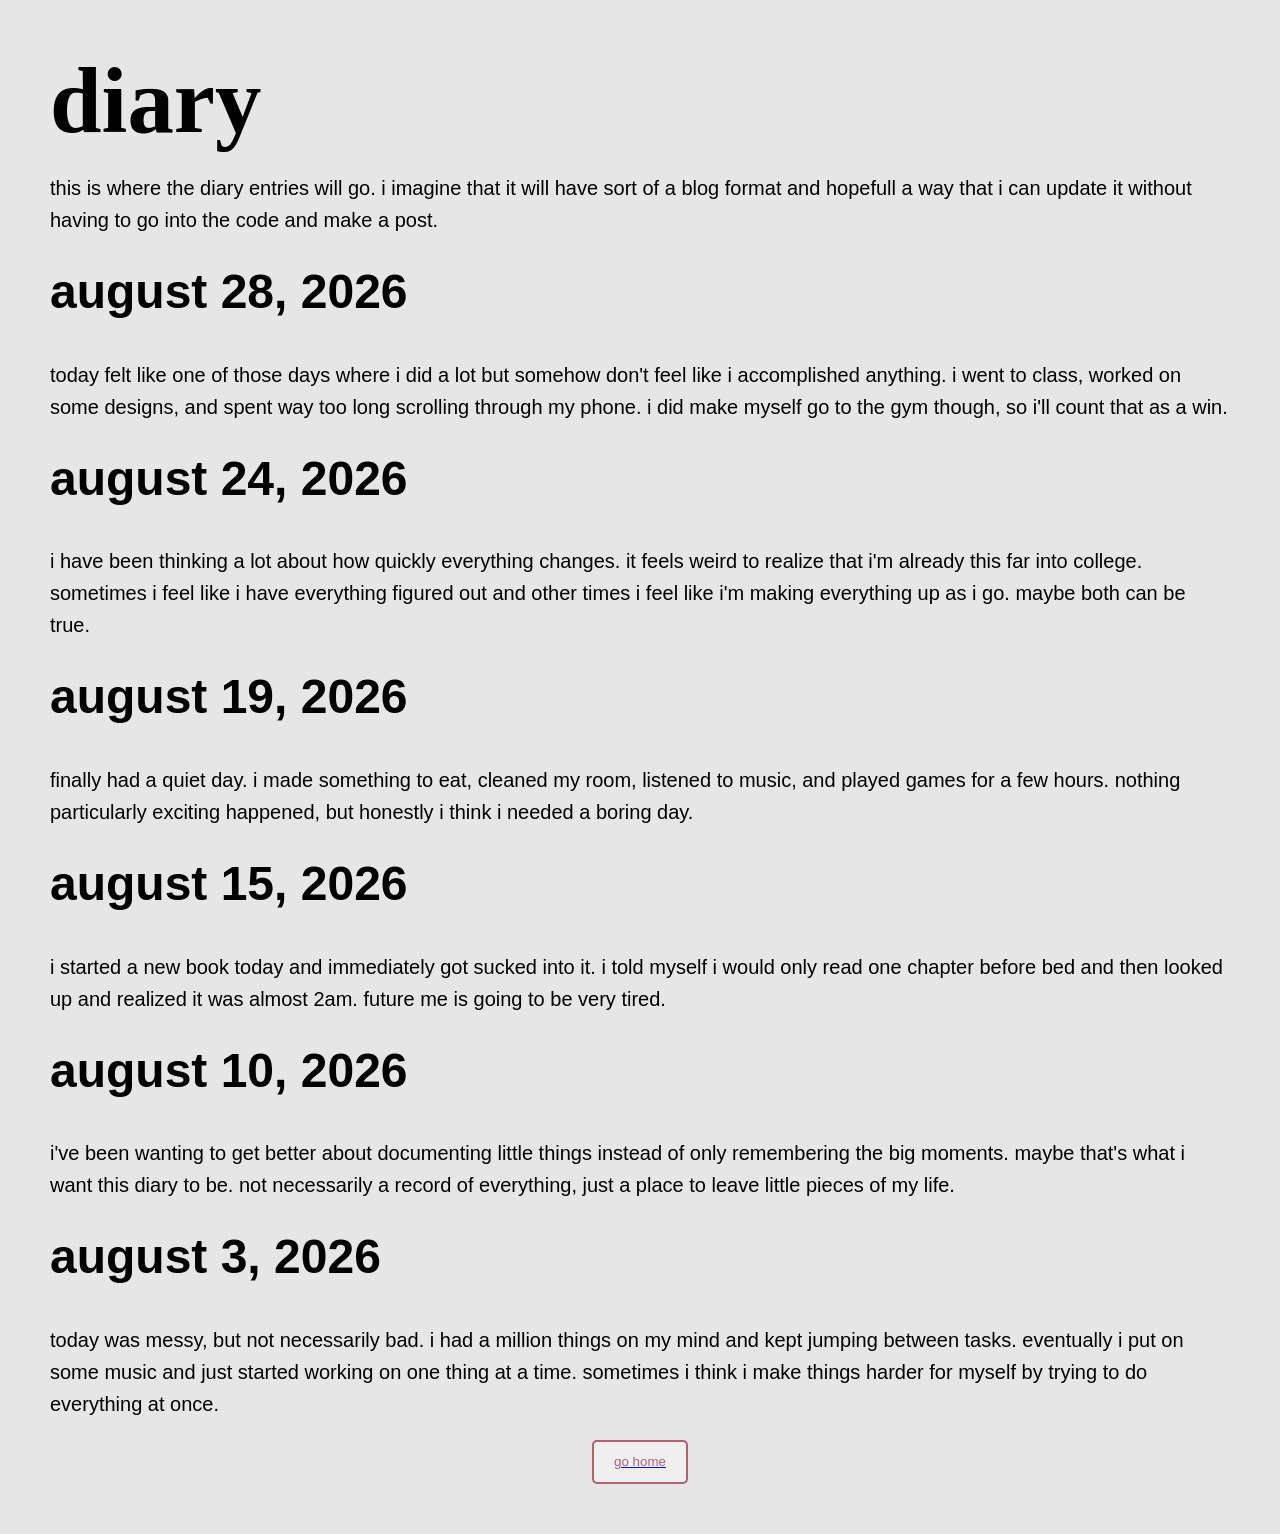
<file: diary.html>
<!DOCTYPE html>
<html lang="en">
<head>
    <meta charset="UTF-8">
    <meta name="viewport" content="width=device-width, initial-scale=1.0">
    <title>diary</title>
    <link rel="stylesheet" href="./css/style.css">
</head>
<body>
    <main>
    <h1>diary</h1>
    <p>this is where the diary entries will go. i imagine that it will have sort of a blog
        format and hopefull a way that i can update it without having to go into the code and
        make a post.
    </p>
<article>
    <h2>august 28, 2026</h2>
    <p>
        today felt like one of those days where i did a lot but somehow don't feel
        like i accomplished anything. i went to class, worked on some designs, and
        spent way too long scrolling through my phone. i did make myself go to the
        gym though, so i'll count that as a win.
    </p>
</article>

<article>
    <h2>august 24, 2026</h2>
    <p>
        i have been thinking a lot about how quickly everything changes. it feels
        weird to realize that i'm already this far into college. sometimes i feel
        like i have everything figured out and other times i feel like i'm making
        everything up as i go. maybe both can be true.
    </p>
</article>

<article>
    <h2>august 19, 2026</h2>
    <p>
        finally had a quiet day. i made something to eat, cleaned my room, listened
        to music, and played games for a few hours. nothing particularly exciting
        happened, but honestly i think i needed a boring day.
    </p>
</article>

<article>
    <h2>august 15, 2026</h2>
    <p>
        i started a new book today and immediately got sucked into it. i told myself
        i would only read one chapter before bed and then looked up and realized it
        was almost 2am. future me is going to be very tired.
    </p>
</article>

<article>
    <h2>august 10, 2026</h2>
    <p>
        i've been wanting to get better about documenting little things instead of
        only remembering the big moments. maybe that's what i want this diary to be.
        not necessarily a record of everything, just a place to leave little pieces
        of my life.
    </p>
</article>

<article>
    <h2>august 3, 2026</h2>
    <p>
        today was messy, but not necessarily bad. i had a million things on my mind
        and kept jumping between tasks. eventually i put on some music and just
        started working on one thing at a time. sometimes i think i make things
        harder for myself by trying to do everything at once.
    </p>
</article>
</main>

<a href="index.html"><button> go home</button></a>
</body>
</html>
</file>
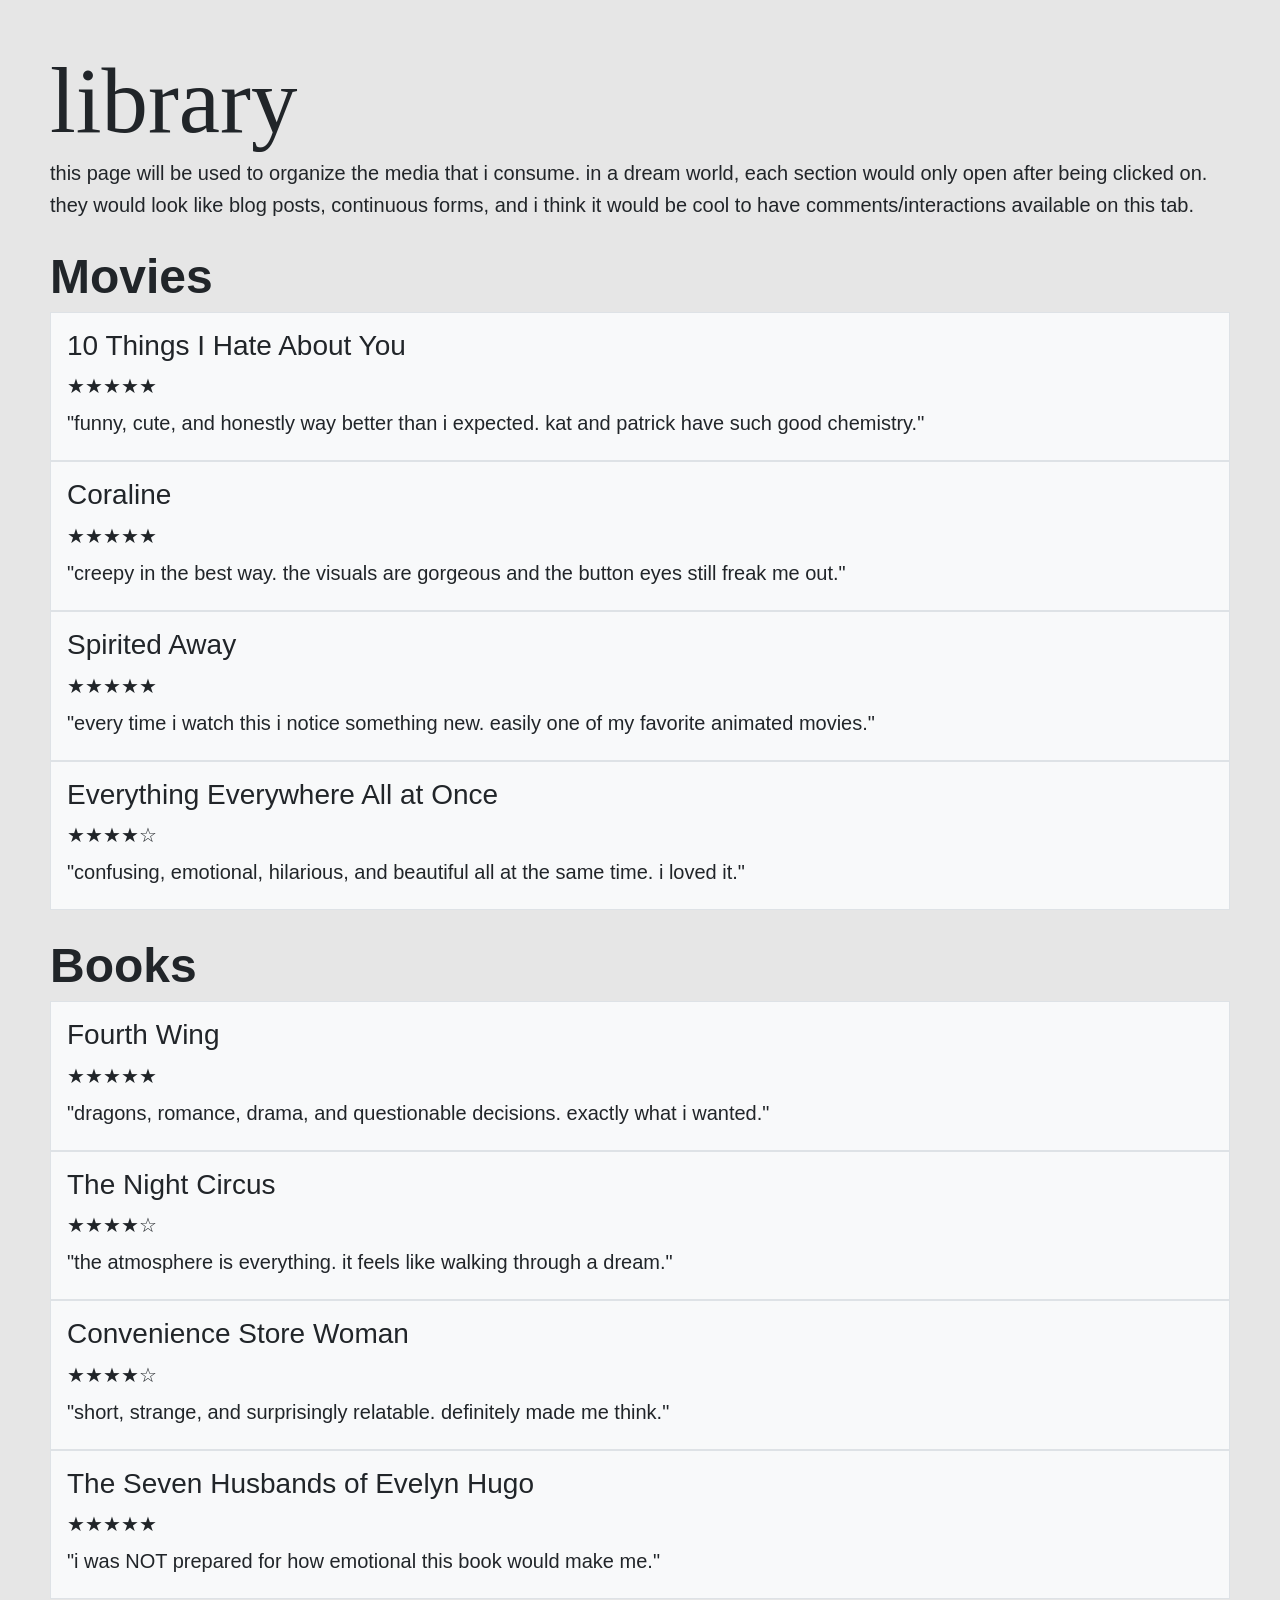
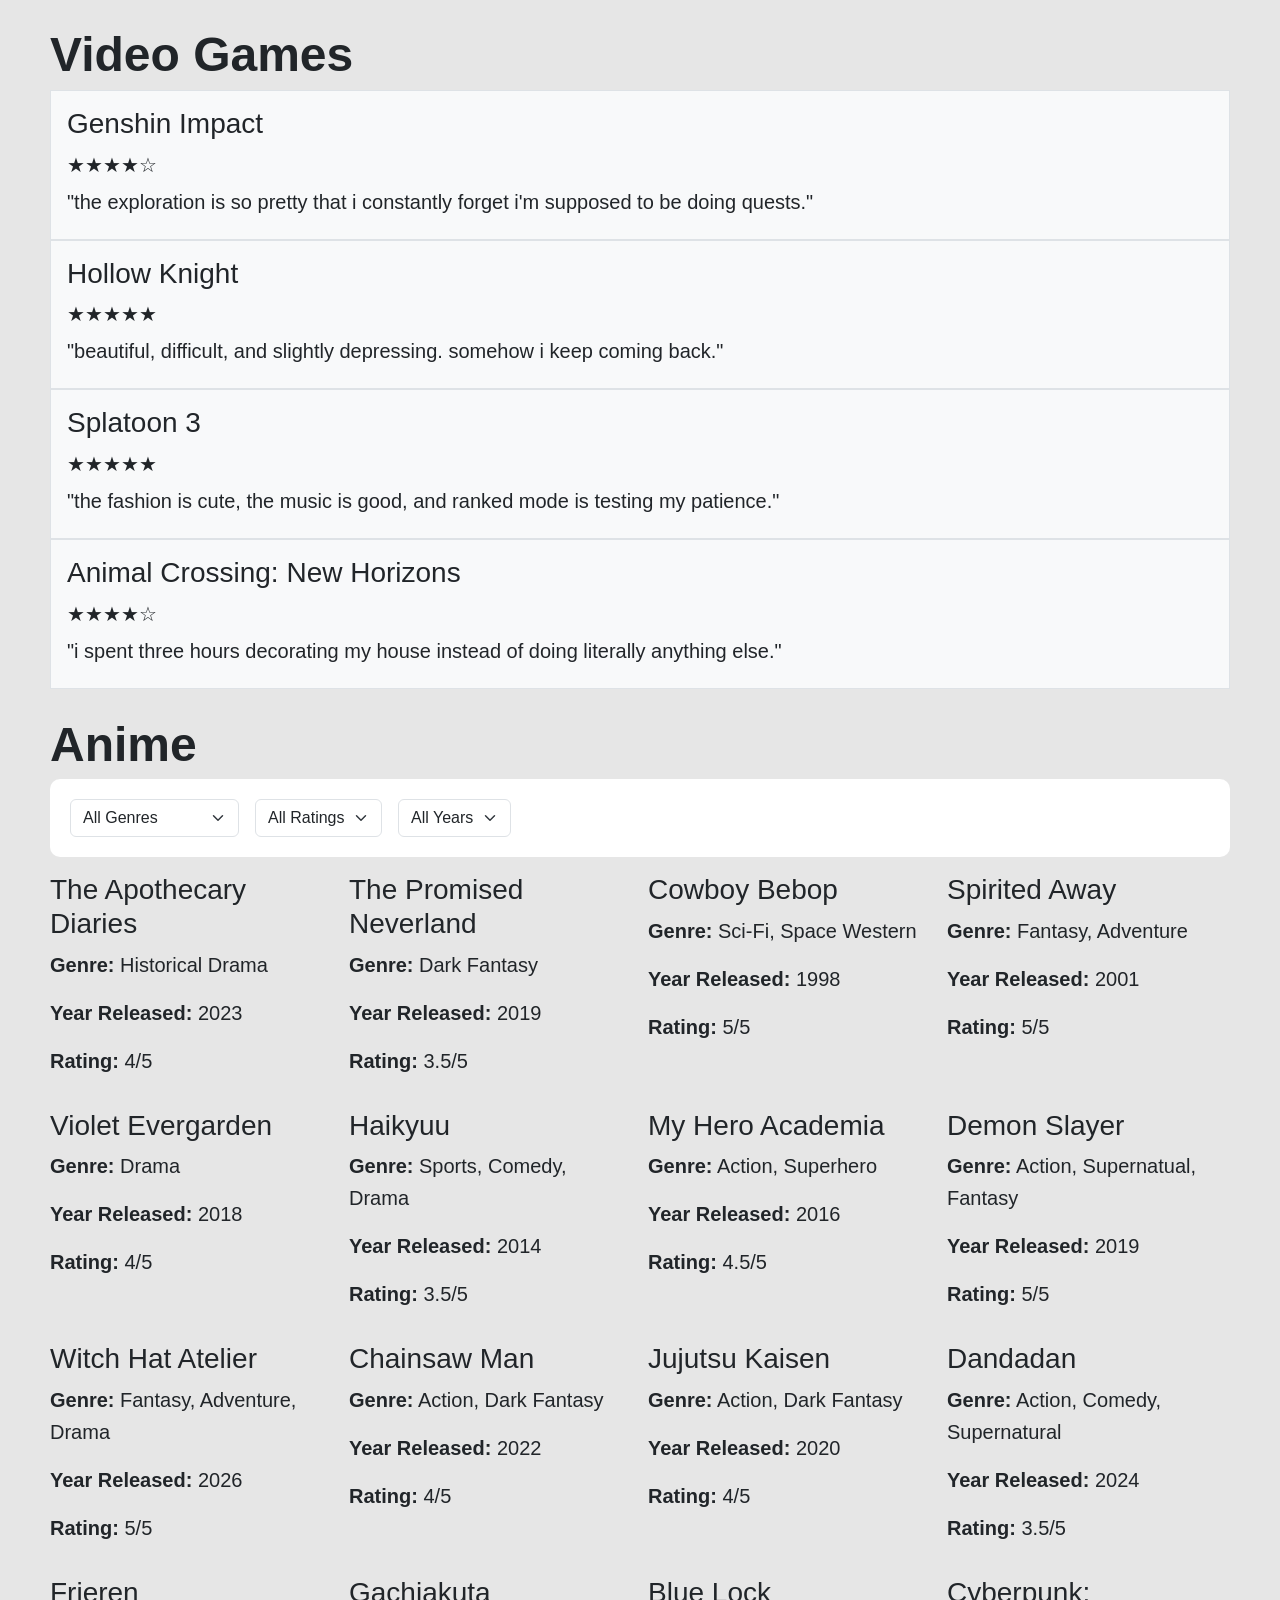
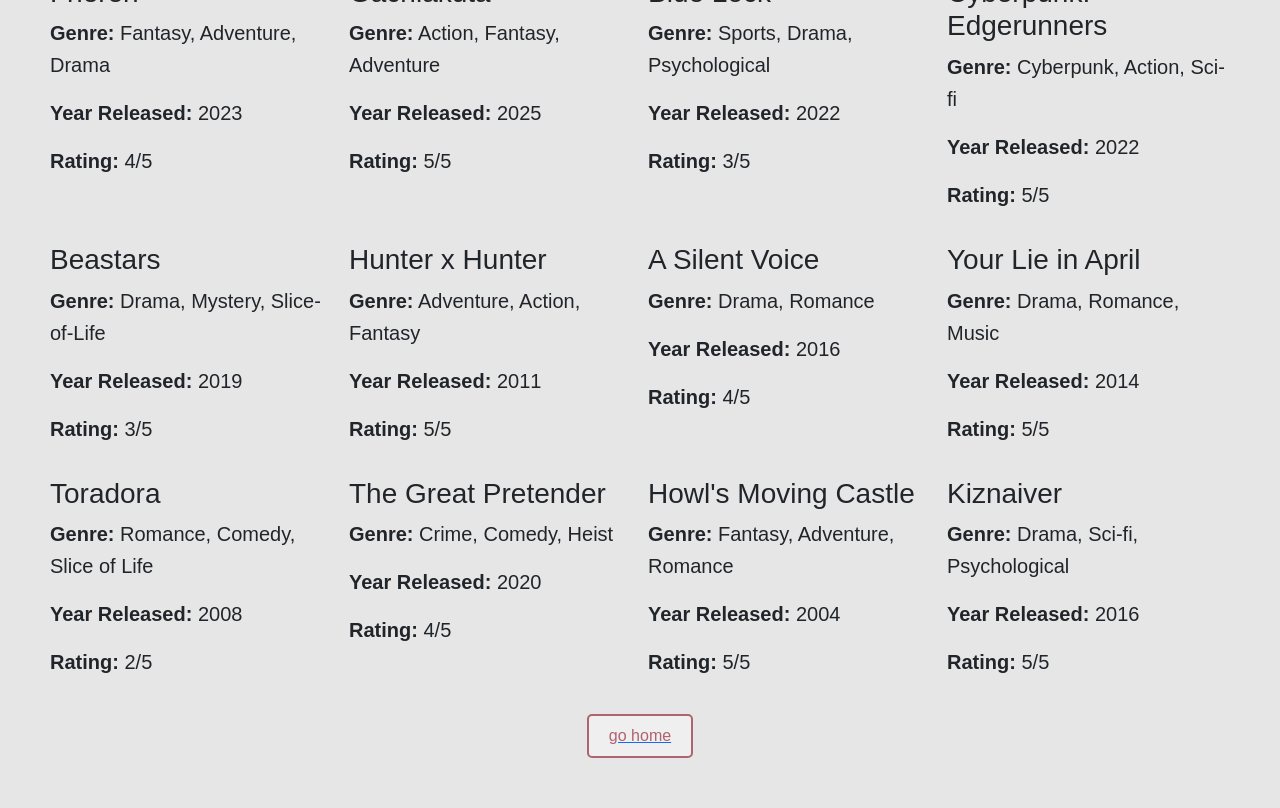
<file: library.html>
<!DOCTYPE html>
<html lang="en">
<head>
    <meta charset="UTF-8">
    <meta name="viewport" content="width=device-width, initial-scale=1.0">
    <title>Library</title>
    <!-- Bootstrap -->
    <link href="https://cdn.jsdelivr.net/npm/bootstrap@5.3.8/dist/css/bootstrap.min.css" rel="stylesheet" integrity="sha384-sRIl4kxILFvY47J16cr9ZwB07vP4J8+LH7qKQnuqkuIAvNWLzeN8tE5YBujZqJLB" crossorigin="anonymous">
    <link rel="stylesheet" href="./css/style.css">
</head>
<body>
    <h1>library</h1>
    <p>this page will be used to organize the media that i consume.
        in a dream world, each section would only open after being clicked on.
        they would look like blog posts, continuous forms, and i think it would be cool
        to have comments/interactions available on this tab.
    </p>

    <section id="movies">   
        <h2>Movies</h2>
        <div class="p-3 border bg-light">
            <h3>10 Things I Hate About You</h3>
            <p>★★★★★</p>
            <p>"funny, cute, and honestly way better than i expected. kat and patrick have such good chemistry."</p>
        </div>

          <div class="p-3 border bg-light">
              <h3>Coraline</h3>
              <p>★★★★★</p>
              <p>"creepy in the best way. the visuals are gorgeous and the button eyes still freak me out."</p>
          </div>

          <div class="p-3 border bg-light">
              <h3>Spirited Away</h3>
              <p>★★★★★</p>
              <p>"every time i watch this i notice something new. easily one of my favorite animated movies."</p>
          </div>

          <div class="p-3 border bg-light">
              <h3>Everything Everywhere All at Once</h3>
              <p>★★★★☆</p>
              <p>"confusing, emotional, hilarious, and beautiful all at the same time. i loved it."</p>
          </div>
    </section>

    <section id="books">   
        <h2>Books</h2>
        <div class="p-3 border bg-light">
          <h3>Fourth Wing</h3>
          <p>★★★★★</p>
          <p>"dragons, romance, drama, and questionable decisions. exactly what i wanted."</p>  
        </div>

        <div class="p-3 border bg-light">
            <h3>The Night Circus</h3>
            <p>★★★★☆</p>
            <p>"the atmosphere is everything. it feels like walking through a dream."</p>
        </div>

        <div class="p-3 border bg-light">
            <h3>Convenience Store Woman</h3>
            <p>★★★★☆</p>
            <p>"short, strange, and surprisingly relatable. definitely made me think."</p>
        </div>

        <div class="p-3 border bg-light">
            <h3>The Seven Husbands of Evelyn Hugo</h3>
            <p>★★★★★</p>
            <p>"i was NOT prepared for how emotional this book would make me."</p>
        </div>
    </section>

    <section id="video-games">   
        <h2>Video Games</h2>
        <div class="p-3 border bg-light">
          <h3>Genshin Impact</h3>
          <p>★★★★☆</p>
          <p>"the exploration is so pretty that i constantly forget i'm supposed to be doing quests."</p>
        </div>

        <div class="p-3 border bg-light">
            <h3>Hollow Knight</h3>
            <p>★★★★★</p>
            <p>"beautiful, difficult, and slightly depressing. somehow i keep coming back."</p>
        </div>

        <div class="p-3 border bg-light">
            <h3>Splatoon 3</h3>
            <p>★★★★★</p>
            <p>"the fashion is cute, the music is good, and ranked mode is testing my patience."</p>
        </div>

        <div class="p-3 border bg-light">
            <h3>Animal Crossing: New Horizons</h3>
            <p>★★★★☆</p>
            <p>"i spent three hours decorating my house instead of doing literally anything else."</p>
        </div>
    </section>

    <section id="anime">   
        <h2>Anime</h2>
           <div id="anime-filters" class="d-flex flex-wrap gap-3 mb-3">
        <select id="genre-filter" class="form-select w-auto">
            <option value="all">All Genres</option>
        </select>
        <select id="rating-filter" class="form-select w-auto">
            <option value="all">All Ratings</option>
        </select>
        <select id="year-filter" class="form-select w-auto">
            <option value="all">All Years</option>
        </select>
    </div>

    <div id="anime-grid" class="row g-3"></div>
        <!-- <div class="p-3 border bg-light">
              <h3>The Apothecary Diaries</h3>
              <p>★★★★★</p>
              <p>"maomao is so funny. i love watching her solve mysteries while pretending she doesn't care."</p>
            </div>

            <div class="p-3 border bg-light">
                <h3>Fruits Basket</h3>
                <p>★★★★★</p>
                <p>"started this expecting something cute and ended up emotionally devastated."</p>
            </div>

            <div class="p-3 border bg-light">
                <h3>Spy x Family</h3>
                <p>★★★★☆</p>
                <p>"anya is adorable and i would like to formally request more episodes."</p>
            </div>

            <div class="p-3 border bg-light">
                <h3>Jujutsu Kaisen</h3>
                <p>★★★★☆</p>
                <p>"the animation is incredible but i am starting to question whether i actually enjoy suffering."</p>
            </div> -->
    </section>
    <a href="index.html"><button> go home</button></a>
    <script src="./script/script.js"></script>
</body>
</html>
</file>
<file: css/style.css>
:root {
    --font-body: "fira-sans", sans-serif;
    --font-display: 'gladly-mailed', cursive;
    --font-accent: "Twinkle Star", cursive;
 
    --font-size-h1: clamp(2.5rem, 6vw + 1rem, 8rem);
    --font-size-h2: clamp(1.5rem, 3vw + 1rem, 3rem);
    --font-size-h3: clamp(1.25rem, 2vw + 1rem, 2rem);
    --font-size-p: clamp(1rem, 0.5vw + 0.9rem, 1.25rem);
 
    --line-height-heading: 1.1;
    --line-height-body: 1.6;
}
 
.twinkle-star-regular {
  font-family: var(--font-accent);
  font-weight: 400;
  font-style: normal;
}
.gladly-mailed-regular {
    font-family: var(--font-display);
    font-weight: 400;
    font-style: normal;
}
.scatterplot-vf {
    font-family: "scatterplot-vf", sans-serif;
    font-variation-settings: "RAND" 0, "wght" 300;
}
body {
    background-color: #e6e6e6;
    font-family: var(--font-body);
    line-height: var(--line-height-body);
    margin: clamp(16px, 4vw, 50px);
}
#header {
    height: 60px;
    display: flex;
    align-items: center;
    justify-content: center;
}
#nav-bar {
    display: flex;
    align-items: center;
    justify-content: center;
}
nav, .nav-link {
    --bs-nav-link-padding-x: 1rem;
    --bs-nav-link-padding-y: 0.5rem;
    --bs-nav-link-font-weight: ;
    --bs-nav-link-color: #d22f85 !important;
    --bs-nav-link-hover-color: #9e1313 !important;
    --bs-nav-link-disabled-color: rgb(28 32 36 / 75%);
    font-family: var(--font-body);
    display: flex;
    flex-wrap: wrap;
    row-gap: 0.25rem;
    padding-left: 0;
    margin-bottom: 0;
    list-style: none;
}
.nav-link {
    min-height: 44px;
    display: flex;
    align-items: center;
    justify-content: center;
}
h1 {
    font-family: var(--font-display);
    font-size: var(--font-size-h1);
    line-height: var(--line-height-heading);
    margin: 5px auto;
}
h2 {
    font-family: var(--font-body);
    font-size: var(--font-size-h2);
    line-height: var(--line-height-heading);
    font-weight: 600;
    margin-top: 30px;
}
text, p {
    font-family: var(--font-body);
    font-size: var(--font-size-p);
}
a {
    font-family: var(--font-body);
}
#about {
    background-color: white;
    border-radius: 10px;
    padding: 20px;
    margin: 20px auto;
}

#live-updates {
    background-color: white;
    border-radius: 0% 100% 0% 100% / 0% 100% 0% 100% ;
    padding-left: 50px;
    padding-right: 50px;
    margin: 20px auto;
}

#status {
    background-color: white;
    border-radius: 10px;
    padding: 20px;
    margin: 20px auto;
}

footer {
    background-color: #e6e6e6;
    text-align: center;
    padding: 10px;
}
button {
    font-family: var(--font-body);
    color: rgb(175, 98, 111);
    border: 2px solid rgb(175, 98, 111);
    border-radius: 5px;
    justify-content: center;
    align-content: center;
    align-items: center;
    display: flex;
    min-height: 44px;
    padding: 0 20px;
    margin: 20px auto;
}
.p-3 p {
    margin-bottom: 5px;
}
.artwork-grid {
    display: grid;
    grid-template-columns: repeat(4, 1fr);
    grid-auto-rows: 200px;
    gap: 15px;
    margin: 30px 0;
}

.artwork-item {
    overflow: hidden;
    border-radius: 10px;
}

.artwork-item img {
    width: 100%;
    height: 100%;
    object-fit: cover;
    display: block;
}

.artwork-large {
    grid-column: span 2;
    grid-row: span 2;
}

.artwork-tall {
    grid-row: span 2;
}

.artwork-wide {
    grid-column: span 2;
}
#anime-filters {
    background-color: white;
    border-radius: 10px;
    padding: 20px;
}
#anime-grid {
  
}
@media screen and (max-width: 480px) {
    #live-updates {
        border-radius: 20px;
        padding-left: 24px;
        padding-right: 24px;
    }
 
    .nav {
        justify-content: center;
        gap: 0.5rem 1rem;
    }
 
    .row {
        grid-template-columns: 1fr;
        grid-template-areas:
            "about"
            "live"
            "status";
    }
    .artwork-grid {
        grid-template-columns: repeat(2, 1fr);
        grid-auto-rows: 150px;
    }
}
</file>
